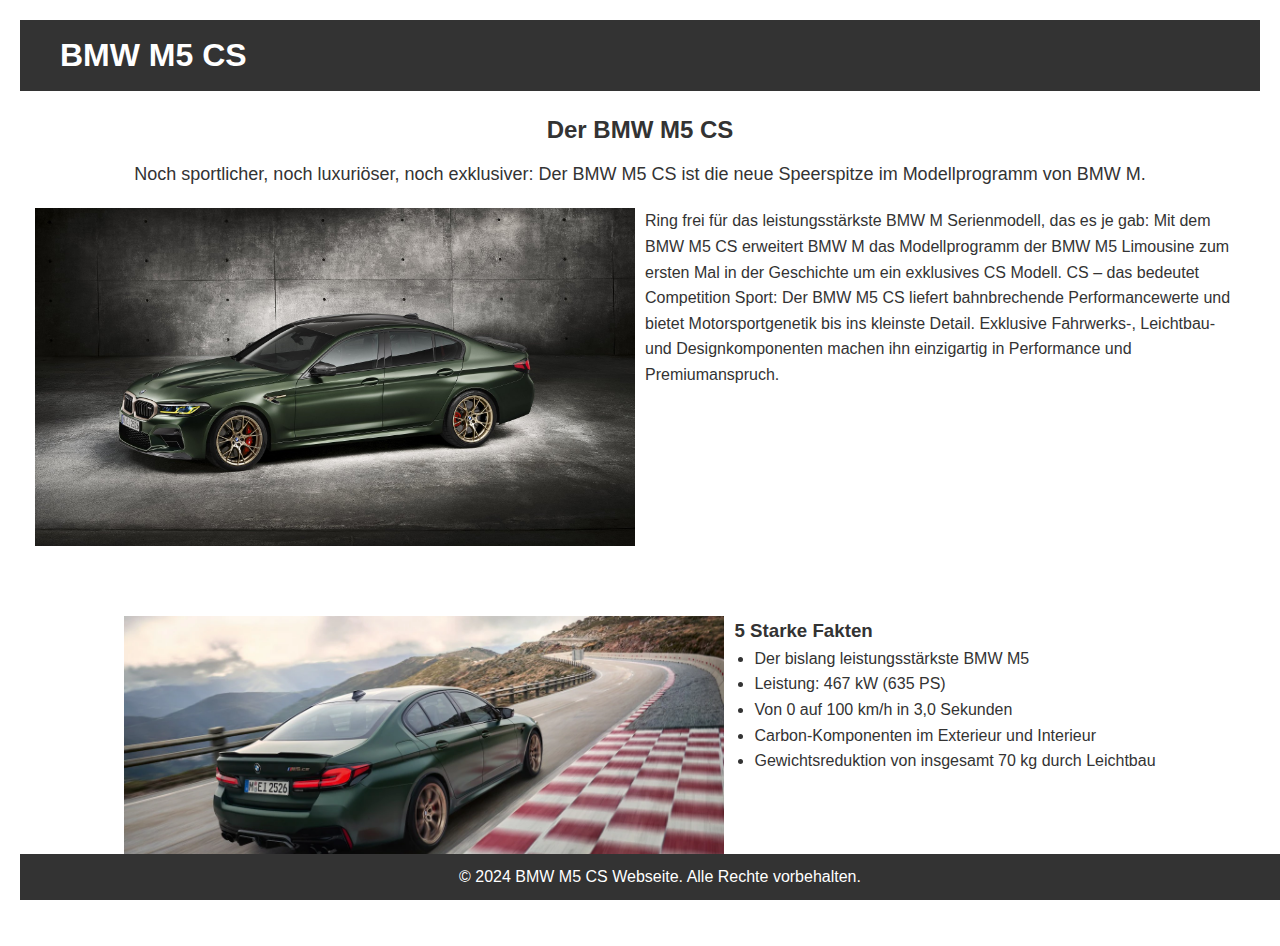
<file: LB02/index.html>
<!DOCTYPE html>
<html lang="de">
<head>
    <meta charset="UTF-8">
    <meta name="viewport" content="width=device-width, initial-scale=1.0">
    <title>BMW M5 CS</title>
    <link rel="stylesheet" href="styles.css">
</head>
<body>
<header>
    <div class="container">
        <div class="menu-icon">
            <div class="bar"></div>
            <div class="bar"></div>
            <div class="bar"></div>
        </div>
        <h1>BMW M5 CS</h1>
        <nav>
            <ul class="menu">
                <li><a href="index.html">Startseite</a></li>
                <li><a href="wheels.html">Felgen</a></li>
                <li><a href="exhaust.html">Auspuffanlagen</a></li>
                <li><a href="interior.html">Innenraum</a></li>
            </ul>
        </nav>
    </div>
</header>
<main>
    <section id="home">
        <h2>Der BMW M5 CS</h2>
        <p class="intro">Noch sportlicher, noch luxuriöser, noch exklusiver: Der BMW M5 CS ist die neue Speerspitze im Modellprogramm von BMW M.</p>
        <div class="home-content">
            <img src="images/m5_cs_home.jpg" alt="BMW M5 CS">
            <div class="home-text">
                <p>Ring frei für das leistungsstärkste BMW M Serienmodell, das es je gab: Mit dem BMW M5 CS erweitert BMW M das Modellprogramm der BMW M5 Limousine zum ersten Mal in der Geschichte um ein exklusives CS Modell. CS – das bedeutet Competition Sport: Der BMW M5 CS liefert bahnbrechende Performancewerte und bietet Motorsportgenetik bis ins kleinste Detail. Exklusive Fahrwerks-, Leichtbau- und Designkomponenten machen ihn einzigartig in Performance und Premiumanspruch.</p>
            </div>
        </div>
        <div class="home-content">
            <img src="images/interior2.jpg" alt="BMW M5 CS Interior">
            <div class="home-text">
                <h3>5 Starke Fakten</h3>
                <ul>
                    <li>Der bislang leistungsstärkste BMW M5</li>
                    <li>Leistung: 467 kW (635 PS)</li>
                    <li>Von 0 auf 100 km/h in 3,0 Sekunden</li>
                    <li>Carbon-Komponenten im Exterieur und Interieur</li>
                    <li>Gewichtsreduktion von insgesamt 70 kg durch Leichtbau</li>
                </ul>
            </div>
        </div>
    </section>
</main>
<footer>
    <p>&copy; 2024 BMW M5 CS Webseite. Alle Rechte vorbehalten.</p>
</footer>
<script src="scripts.js"></script>
</body>
</html>
</file>
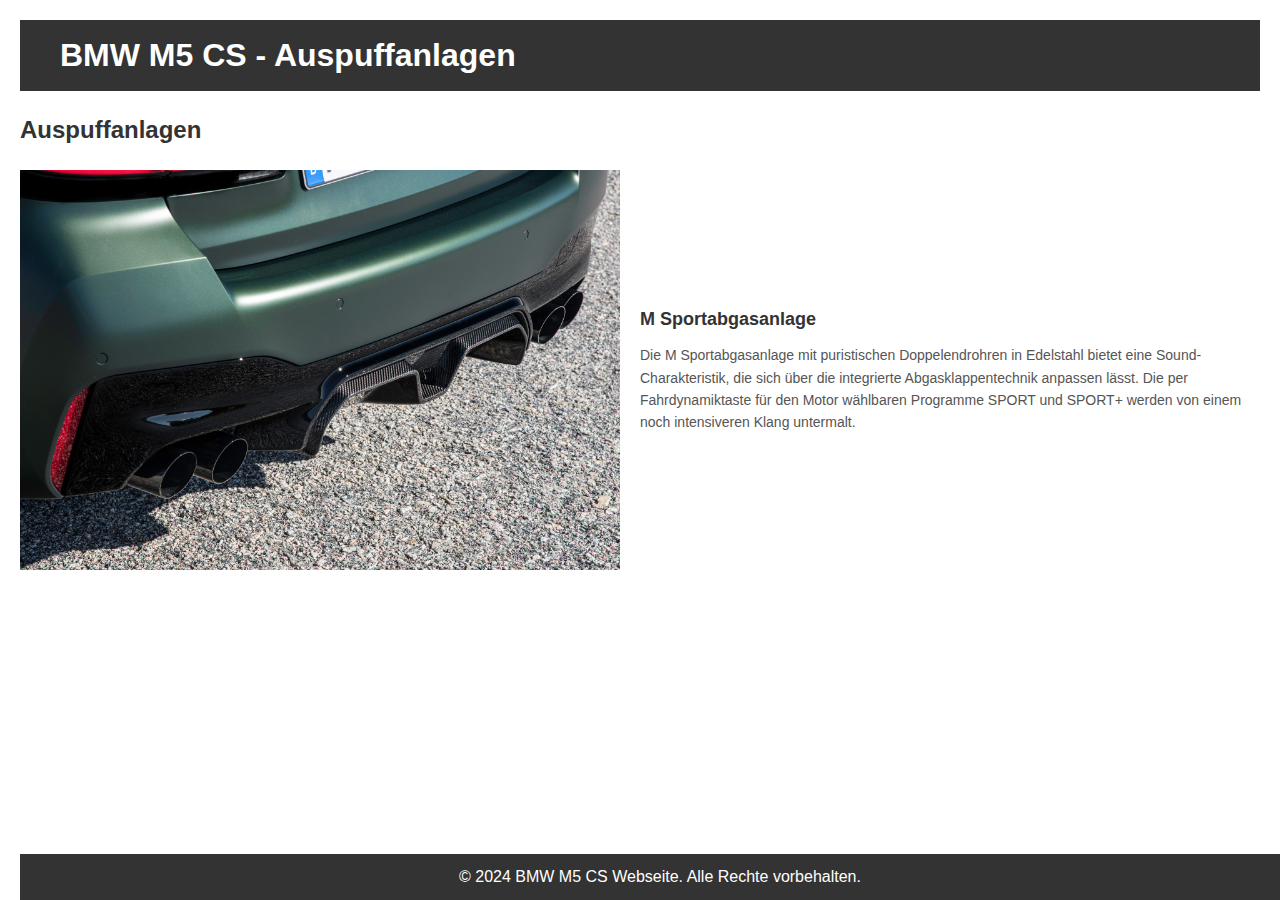
<file: LB02/exhaust.html>
<!DOCTYPE html>
<html lang="de">
<head>
    <meta charset="UTF-8">
    <meta name="viewport" content="width=device-width, initial-scale=1.0">
    <title>Auspuffanlagen - BMW M5 CS</title>
    <link rel="stylesheet" href="styles.css">
</head>
<body>
<header>
    <div class="container">
        <div class="menu-icon">
            <div class="bar"></div>
            <div class="bar"></div>
            <div class="bar"></div>
        </div>
        <h1>BMW M5 CS - Auspuffanlagen</h1>
        <nav>
            <ul class="menu">
                <li><a href="index.html">Startseite</a></li>
                <li><a href="wheels.html">Felgen</a></li>
                <li><a href="exhaust.html">Auspuffanlagen</a></li>
                <li><a href="interior.html">Innenraum</a></li>
            </ul>
        </nav>
    </div>
</header>
<main>
    <section id="exhaust">
        <h2>Auspuffanlagen</h2>
        <div class="product">
            <img src="images/exhaust1.jpg" alt="M Sportabgasanlage">
            <div class="product-text">
                <h3>M Sportabgasanlage</h3>
                <p>Die M Sportabgasanlage mit puristischen Doppelendrohren in Edelstahl bietet eine Sound-Charakteristik, die sich über die integrierte Abgasklappentechnik anpassen lässt. Die per Fahrdynamiktaste für den Motor wählbaren Programme SPORT und SPORT+ werden von einem noch intensiveren Klang untermalt.</p>
            </div>
        </div>
    </section>
</main>
<footer>
    <p>&copy; 2024 BMW M5 CS Webseite. Alle Rechte vorbehalten.</p>
</footer>
<script src="scripts.js"></script>
</body>
</html>
</file>
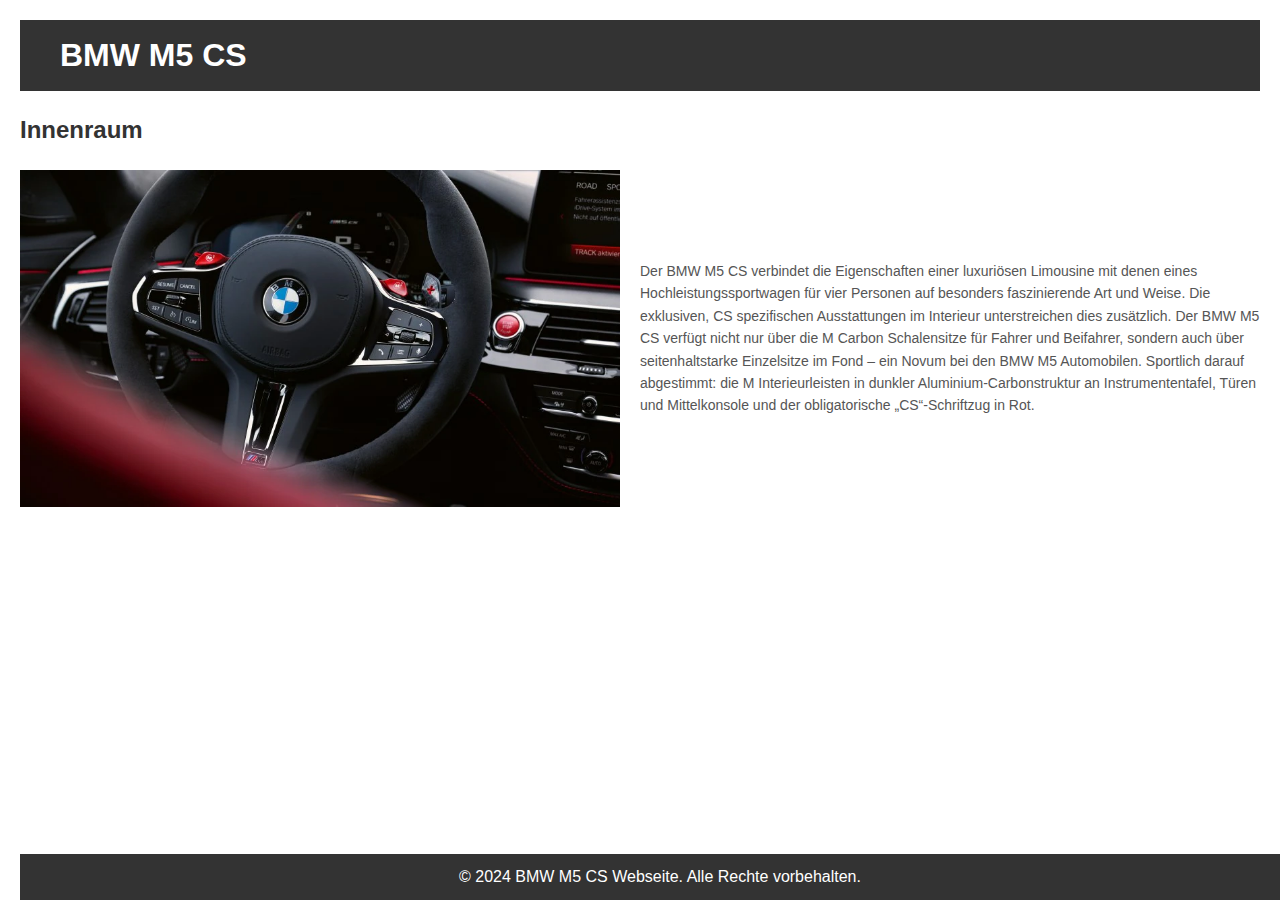
<file: LB02/interior.html>
<!DOCTYPE html>
<html lang="de">
<head>
    <meta charset="UTF-8">
    <meta name="viewport" content="width=device-width, initial-scale=1.0">
    <title>BMW M5 CS - Innenraum</title>
    <link rel="stylesheet" href="styles.css">
</head>
<body>
<header>
    <div class="container">
        <div class="menu-icon">
            <div class="bar"></div>
            <div class="bar"></div>
            <div class="bar"></div>
        </div>
        <h1>BMW M5 CS</h1>
        <nav>
            <ul class="menu">
                <li><a href="index.html">Startseite</a></li>
                <li><a href="wheels.html">Keramik Bremse</a></li>
                <li><a href="exhaust.html">Auspuffanlagen</a></li>
                <li><a href="interior.html">Innenraum</a></li>
            </ul>
        </nav>
    </div>
</header>
<main>
    <section id="interior">
        <h2>Innenraum</h2>
        <div class="product">
            <img src="images/interior.jpg" alt="BMW M5 CS Interior">
            <div class="product-text">
                <p>Der BMW M5 CS verbindet die Eigenschaften einer luxuriösen Limousine mit denen eines Hochleistungssportwagen für vier Personen auf besonders faszinierende Art und Weise. Die exklusiven, CS spezifischen Ausstattungen im Interieur unterstreichen dies zusätzlich. Der BMW M5 CS verfügt nicht nur über die M Carbon Schalensitze für Fahrer und Beifahrer, sondern auch über seitenhaltstarke Einzelsitze im Fond – ein Novum bei den BMW M5 Automobilen. Sportlich darauf abgestimmt: die M Interieurleisten in dunkler Aluminium-Carbonstruktur an Instrumententafel, Türen und Mittelkonsole und der obligatorische „CS“-Schriftzug in Rot.</p>
            </div>
        </div>
    </section>
</main>
<footer>
    <p>&copy; 2024 BMW M5 CS Webseite. Alle Rechte vorbehalten.</p>
</footer>
<script src="scripts.js"></script>
</body>
</html>
</file>
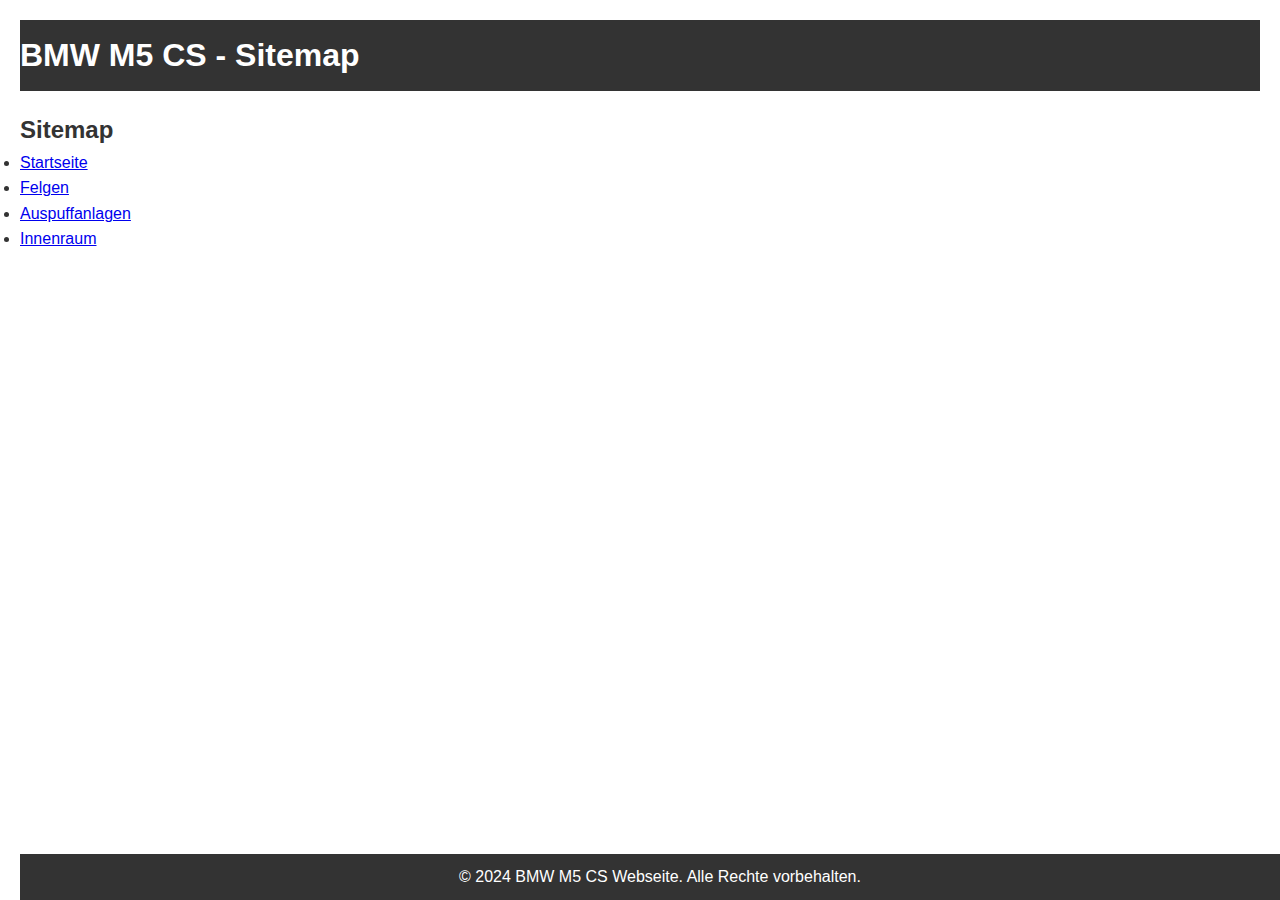
<file: LB02/sitemap.html>
<!DOCTYPE html>
<html lang="de">
<head>
    <meta charset="UTF-8">
    <meta name="viewport" content="width=device-width, initial-scale=1.0">
    <title>Sitemap - BMW M5 CS</title>
    <link rel="stylesheet" href="styles.css">
</head>
<body>
<header>
    <h1>BMW M5 CS - Sitemap</h1>
    <nav>
        <ul>
            <li><a href="index.html">Startseite</a></li>
            <li><a href="wheels.html">Felgen</a></li>
            <li><a href="exhaust.html">Auspuffanlagen</a></li>
            <li><a href="interior.html">Innenraum</a></li>
            <li><a href="sitemap.html">Sitemap</a></li>
        </ul>
    </nav>
</header>
<main>
    <section id="sitemap">
        <h2>Sitemap</h2>
        <ul>
            <li><a href="index.html">Startseite</a></li>
            <li><a href="wheels.html">Felgen</a></li>
            <li><a href="exhaust.html">Auspuffanlagen</a></li>
            <li><a href="interior.html">Innenraum</a></li>
        </ul>
    </section>
</main>
<footer>
    <p>&copy; 2024 BMW M5 CS Webseite. Alle Rechte vorbehalten.</p>
</footer>
</body>
</html>
</file>
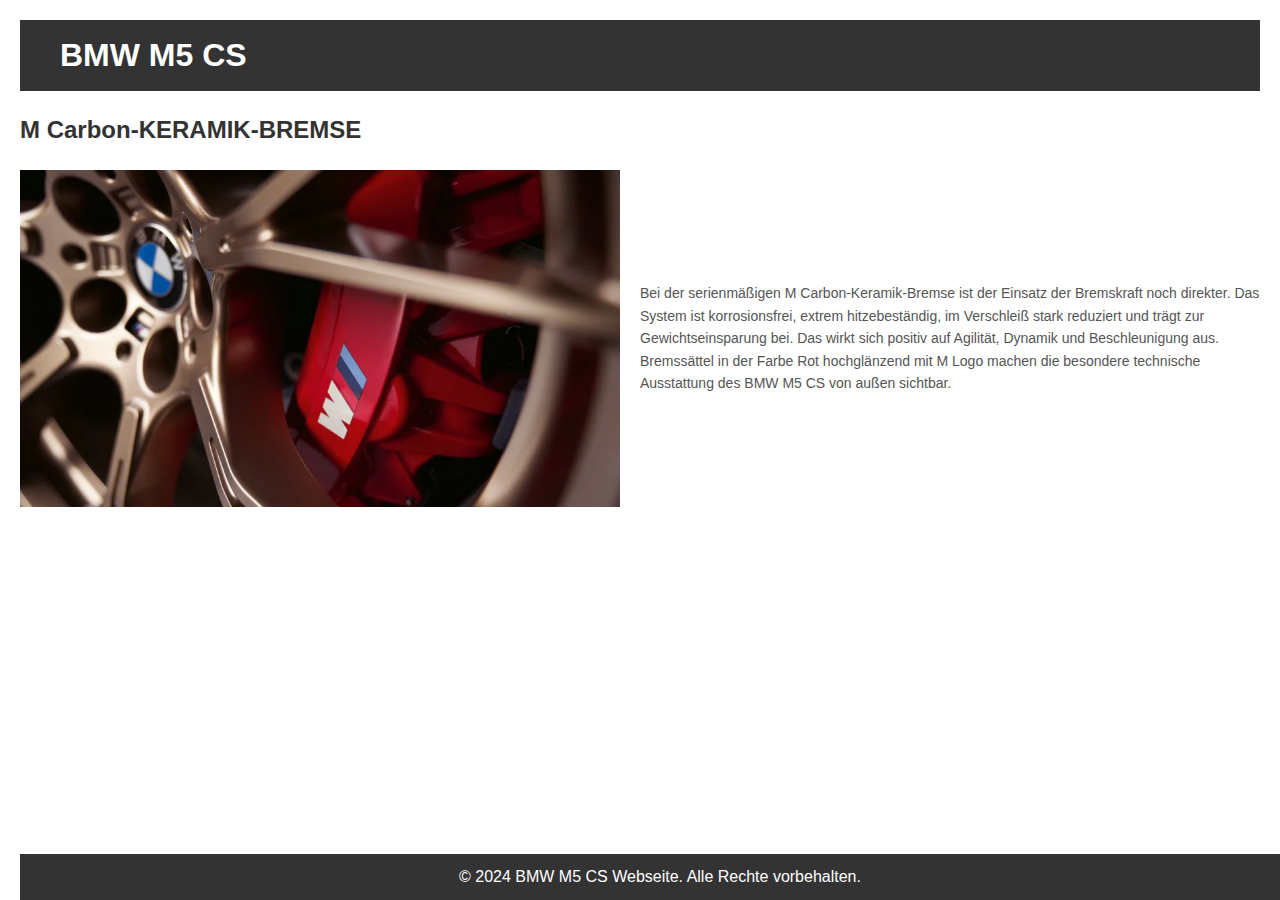
<file: LB02/wheels.html>
<!DOCTYPE html>
<html lang="de">
<head>
    <meta charset="UTF-8">
    <meta name="viewport" content="width=device-width, initial-scale=1.0">
    <title>BMW M5 CS - Keramik Bremse</title>
    <link rel="stylesheet" href="styles.css">
</head>
<body>
<header>
    <div class="container">
        <div class="menu-icon">
            <div class="bar"></div>
            <div class="bar"></div>
            <div class="bar"></div>
        </div>
        <h1>BMW M5 CS</h1>
        <nav>
            <ul class="menu">
                <li><a href="index.html">Startseite</a></li>
                <li><a href="wheels.html">Keramik Bremse</a></li>
                <li><a href="exhaust.html">Auspuffanlagen</a></li>
                <li><a href="interior.html">Innenraum</a></li>
            </ul>
        </nav>
    </div>
</header>
<main>
    <section id="wheels">
        <h2>M Carbon-KERAMIK-BREMSE</h2>
        <div class="product">
            <img src="images/wheels1.jpg" alt="M Carbon-KERAMIK-BREMSE">
            <div class="product-text">
                <p>Bei der serienmäßigen M Carbon-Keramik-Bremse ist der Einsatz der Bremskraft noch direkter. Das System ist korrosionsfrei, extrem hitzebeständig, im Verschleiß stark reduziert und trägt zur Gewichtseinsparung bei. Das wirkt sich positiv auf Agilität, Dynamik und Beschleunigung aus. Bremssättel in der Farbe Rot hochglänzend mit M Logo machen die besondere technische Ausstattung des BMW M5 CS von außen sichtbar.</p>
            </div>
        </div>
    </section>
</main>
<footer>
    <p>&copy; 2024 BMW M5 CS Webseite. Alle Rechte vorbehalten.</p>
</footer>
<script src="scripts.js"></script>
</body>
</html>
</file>
<file: LB02/styles.css>
* {
    margin: 0;
    padding: 0;
    box-sizing: border-box;
}

body {
    font-family: Arial, sans-serif;
    line-height: 1.6;
    color: #333;
    padding: 20px;
}

header {
    background: #333;
    color: #fff;
    padding: 10px 0;
    position: relative;
    z-index: 1000; /* Ensure the header is above other elements */
}

.container {
    display: flex;
    justify-content: space-between;
    align-items: center;
    max-width: 1200px;
    margin: auto;
    padding: 0 20px;
    position: relative;
}

h1 {
    margin: 0;
}

nav {
    position: relative;
}

.menu-icon {
    display: flex;
    flex-direction: column;
    cursor: pointer;
    position: absolute;
    left: -375px;
    top: 10px; /* Adjusted to be in the bar */
    z-index: 2000; /* Ensure the menu icon is above other elements */
}

.menu-icon .bar {
    width: 25px;
    height: 3px;
    background-color: #fff;
    margin: 4px 0;
}

nav ul {
    list-style: none;
    display: none;
    flex-direction: column;
    background-color: #333;
    position: absolute;
    top: 45px; /* Adjusted to be right below the menu icon */
    left: -1580px; /* Aligned with the left side */
    width: 200px;
    padding: 10px;
    z-index: 1500; /* Ensure the menu is above other elements */
}

nav ul li {
    margin: 10px 0;
}

nav ul li a {
    color: #fff;
    text-decoration: none;
    display: block;
    padding: 10px;
}

nav ul.menu-active {
    display: flex;
}

.product {
    display: flex;
    align-items: center;
    margin: 20px 0;
}

.product img {
    width: 100%;
    max-width: 600px; /* Adjust the image size */
    height: auto;
    margin-right: 20px; /* Space between image and text */
}

.product-text {
    flex: 1; /* Take the remaining space */
}

.product-text h3 {
    margin-bottom: 10px;
    font-size: 18px;
    color: #333;
}

.product p {
    font-size: 14px;
    color: #555;
}

main {
    margin: 20px 0;
}

section {
    margin-bottom: 20px;
}

section img {
    width: 100%;
    max-width: 600px; /* Adjust the image size */
    height: auto;
}

footer {
    background: #333;
    color: #fff;
    text-align: center;
    padding: 10px 0;
    position: fixed;
    bottom: 0;
    width: 100%;
}

/* Startseite spezifisches CSS */
#home h2 {
    text-align: center;
    margin-bottom: 10px;
    font-size: 24px;
}

#home p.intro {
    text-align: center;
    margin-bottom: 20px;
    font-size: 18px;
}

.home-content {
    display: flex;
    flex-direction: column;
    align-items: center;
    margin-bottom: 20px; /* Add space between the content blocks */
}

.home-content img {
    width: 100%;
    max-width: 600px; /* Adjust the image size */
    height: auto;
    margin-bottom: 20px;
}

.home-text {
    text-align: left;
    max-width: 600px;
}

.home-text ul {
    list-style: disc;
    padding-left: 20px;
}

/* Add white space between the content blocks */
.home-content + .home-content {
    border-top: 10px solid #fff;
    padding-top: 20px;
}

@media (min-width: 768px) {
    .home-content {
        flex-direction: row;
        justify-content: center;
        align-items: flex-start;
        margin-bottom: 40px; /* Add space between the content blocks */
    }

    .home-content img {
        margin-right: 10px; /* Set to 10px to reduce space between image and text */
        margin-bottom: 0;
    }

    .home-text {
        text-align: left;
    }

    /* Add white space between the content blocks */
    .home-content + .home-content {
        border-top: 10px solid #fff;
        padding-top: 20px;
    }
}

/* Responsive Design */
@media (max-width: 768px) {
    body {
        padding: 10px;
    }

    .container {
        flex-direction: column;
        align-items: flex-start;
    }

    h1 {
        text-align: center;
        margin: 10px 0;
    }

    .menu-icon {
        left: 10px;
        top: 10px;
    }

    nav ul {
        top: 35px; /* Adjusted for mobile */
        left: 0;
        width: 100%;
    }

    .product {
        flex-direction: column;
        align-items: flex-start;
    }

    .product img {
        max-width: 100%; /* Full width for mobile */
        margin-right: 0;
        margin-bottom: 10px; /* Space below the image on mobile */
    }

    .product-text {
        text-align: center;
    }

    .home-content {
        flex-direction: column;
        align-items: center;
    }

    .home-content img {
        max-width: 100%; /* Full width for mobile */
        margin-right: 0;
        margin-bottom: 10px; /* Space below the image on mobile */
    }

    .home-text {
        text-align: center;
    }

    /* Add white space between the content blocks */
    .home-content + .home-content {
        border-top: 10px solid #fff;
        padding-top: 20px;
    }
}
</file>
